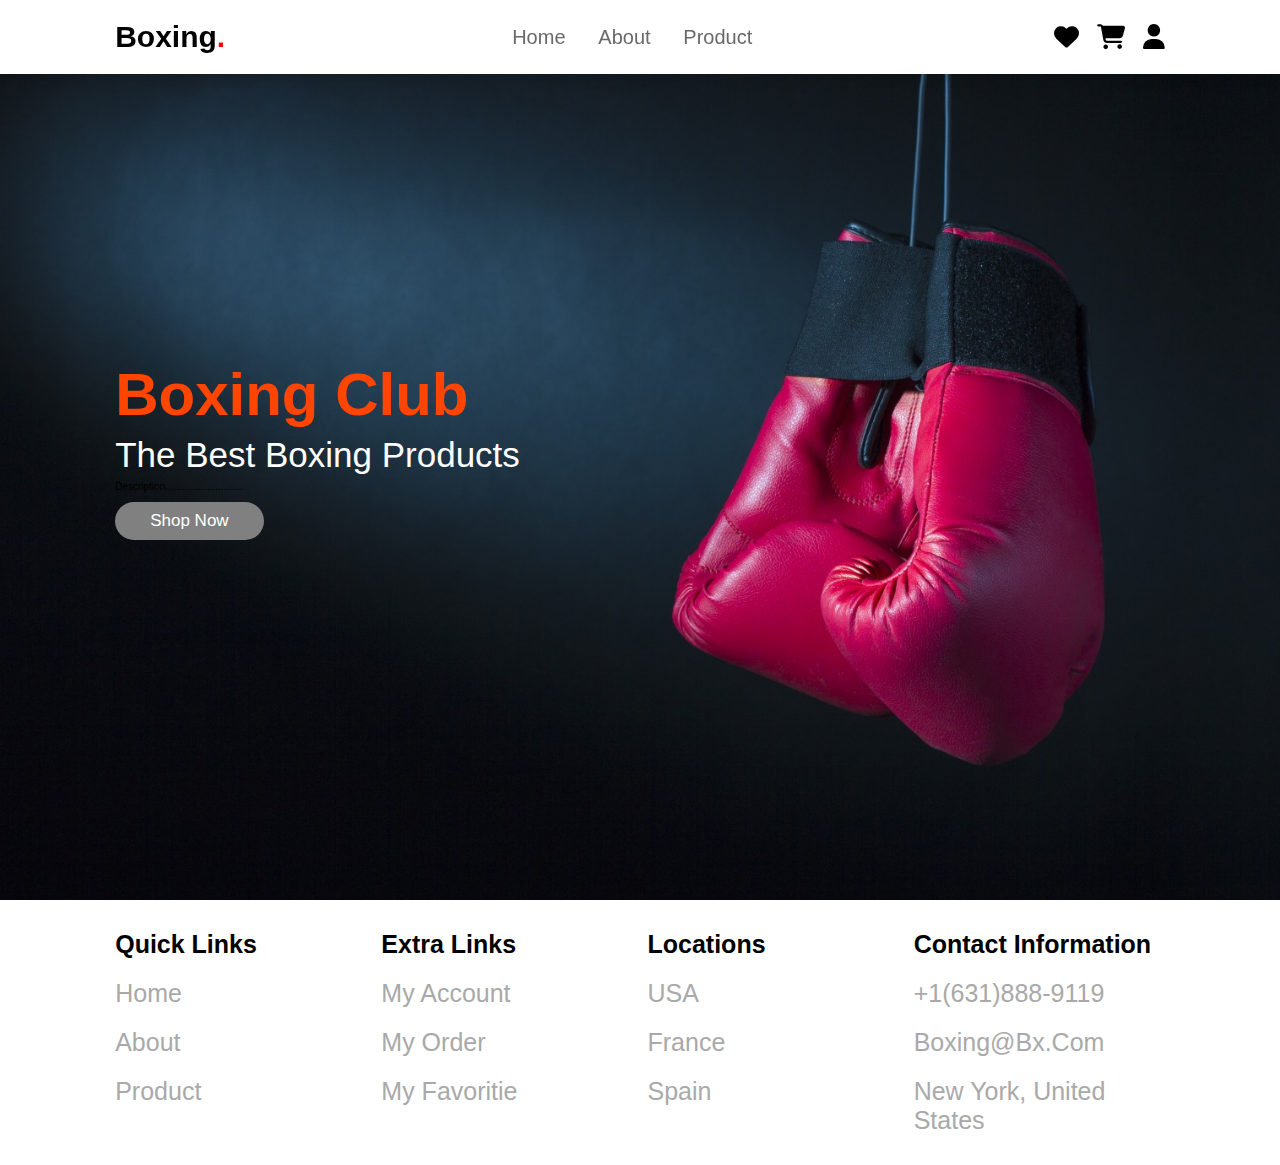
<file: index.html>
<!DOOCTYPE html>
<html lang="en">
<head>
   <meta charset="UTF-8">
   <meta http-equiv="X-UA-Compatible" content="IE=edge">
   <meta name="viewport" content="width=device-width, initial-scale=1.0">
   <title>Boxing website</title>
    
    <link rel="stylesheet" href="https://cdnjs.cloudflare.com/ajax/libs/font-awesome/6.4.0/css/all.min.css">
    
    <link rel="stylesheet" href="style.css">
    
    
    
</head> 
<body>


<header>
    <input type="checkbox" name="" id="toggler">
    <label for="toggler" class="fas fa-bars"></label>
    
    <a href="#" class="logo">Boxing<span>.</span></a>
    
    <nav class="navbar">
         <a href="index.html">Home</a>
         <a href="about.html">About</a>
         <a href="product.html">Product</a>
         
        
    </nav>
    
    <div class="icons">
        <a href="#" class="fas fa-heart"></a>
        <a href="#" class="fas fa-shopping-cart"></a>
        <a href="#" class="fas fa-user"></a>
    
    </div>
</header>
    
<!-- Home -->
<section class="home" id="home">
    
    <div class="content">
     <h3>Boxing club</h3>
     <span>The best Boxing Products</span>  
     <p> Description............................</p>    
     <a href="product.html" class="btn">Shop Now</a>    
    </div>
    
    
    
</section>
    
    <section class="footer">
        
    <div class="box-container">
        
        <div class="box">
        <h3>Quick Links</h3>
        <a href="index.html">Home</a>
        <a href="about.html">About</a>
        <a href="product.html">Product</a>
        
        </div>
        
        
    <div class="box">
        <h3>Extra Links</h3>
        <a href="#">My account</a>
        <a href="#">My order</a>
        <a href="#">My favoritie</a>
        
        </div>
            
            <div class="box">
        <h3>Locations</h3>
        <a href="#">USA</a>
        <a href="#">France</a>
        <a href="#">Spain</a>
        
        </div>
        
        <div class="box">
        <h3>Contact information</h3>
        <a href="#">+1(631)888-9119</a>
        <a href="#">Boxing@bx.com</a>
        <a href="#">New York, United States</a>
<!--        <img src="img-7.jpg" alt="">      -->
        
        </div>
        
        
        </div>
    
    </section>
    
    
    
    
</body>
</html>
</file>
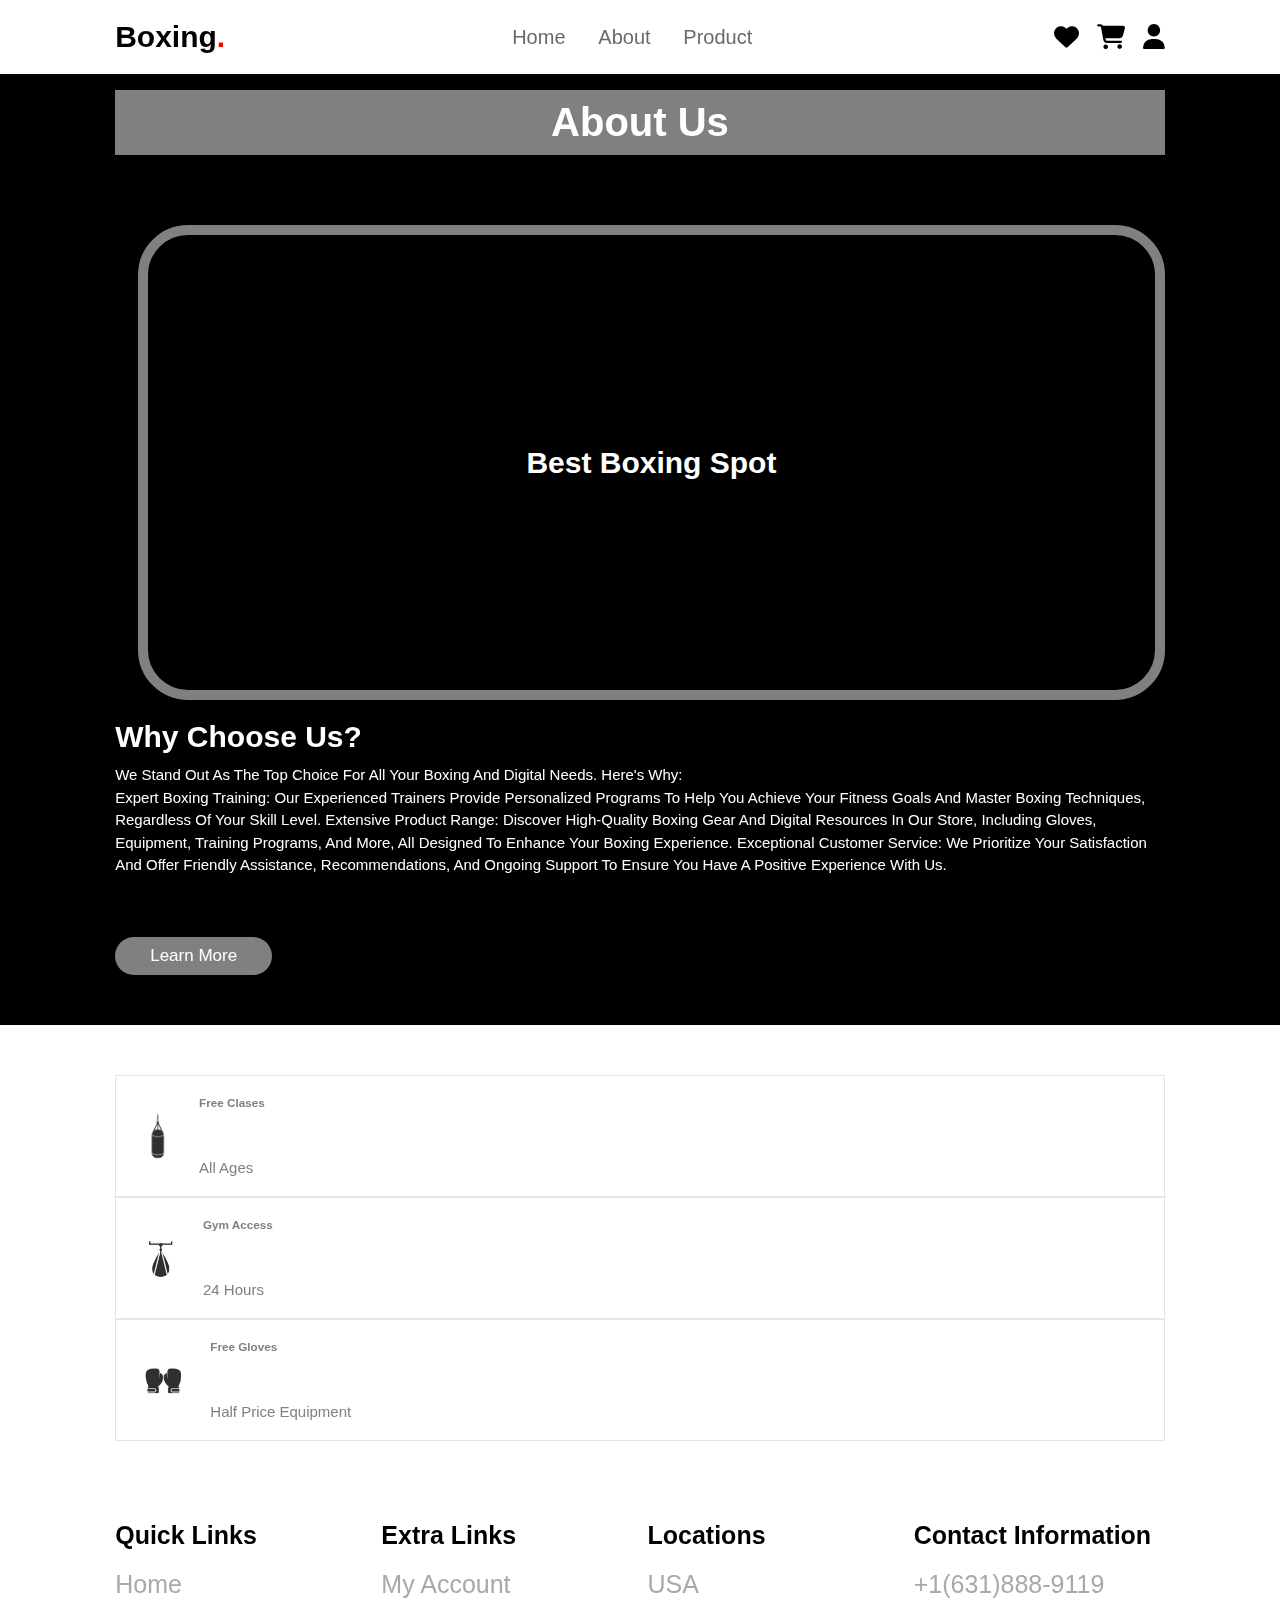
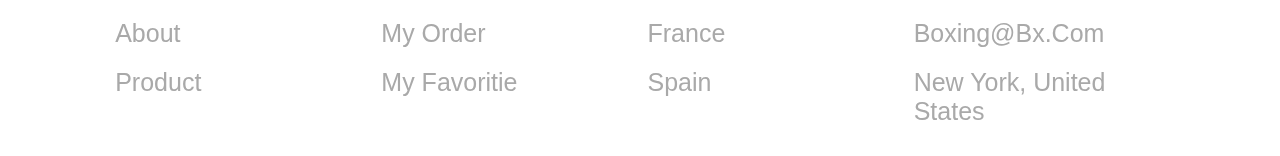
<file: about.html>
<html lang="en">
<head>
   <meta charset="UTF-8">
   <meta http-equiv="X-UA-Compatible" content="IE=edge">
   <meta name="viewport" content="width=device-width, initial-scale=1.0">
   <title>Boxing website</title>
    
    <link rel="stylesheet" href="https://cdnjs.cloudflare.com/ajax/libs/font-awesome/6.4.0/css/all.min.css">
    
    <link rel="stylesheet" href="style.css">
</head>
    <body>


<header>
    <input type="checkbox" name="" id="toggler">
    <label for="toggler" class="fas fa-bars"></label>
    
    <a href="#" class="logo">Boxing<span>.</span></a>
    
    <nav class="navbar">
         <a href="index.html">Home</a>
         <a href="about.html">About</a>
         <a href="product.html">Product</a>
         
        
    </nav>
    
    <div class="icons">
        <a href="#" class="fas fa-heart"></a>
        <a href="#" class="fas fa-shopping-cart"></a>
        <a href="#" class="fas fa-user"></a>
    
    </div>
</header>
</body> 
    
<section class="about" id="about">
    
    <h1 class="heading"> <span> About </span> us </h1>
    
    <div class="row">
    
        .<div class="video-container">
           <iframe width="700" height="455" src="https://www.youtube.com/embed/3EsoxLw4JNg" title="YouTube video player" frameborder="0" allow="accelerometer; autoplay; clipboard-write; encrypted-media; gyroscope; picture-in-picture; web-share" allowfullscreen></iframe>
        <h3> Best Boxing Spot</h3>
        </div>
        
        <div class="content">
         <h3> Why choose us?</h3>
        <p> we stand out as the top choice for all your boxing and digital needs. Here's why:<br>

Expert Boxing Training: Our experienced trainers provide personalized programs to help you achieve your fitness goals and master boxing techniques, regardless of your skill level.

Extensive Product Range: Discover high-quality boxing gear and digital resources in our store, including gloves, equipment, training programs, and more, all designed to enhance your boxing experience.

Exceptional Customer Service: We prioritize your satisfaction and offer friendly assistance, recommendations, and ongoing support to ensure you have a positive experience with us.

</p>  
       
        <a href="#" class="btn">Learn more</a>    
        
        </div>
    
    
    </div>
    
    
</section>    
    
<section class="icons-container">
    
    
    <div class="icons">
    <img src="img-2.jpg" alt="">
        <div class="info">
        <h3>Free clases</h3>
        <span>All ages</span>    
        </div>
    </div>
    
     <div class="icons">
    <img src="img-4.jpg" alt="">
        <div class="info">
        <h3>Gym access</h3>
        <span>24 hours</span>    
        </div>
    </div>
    
    <div class="icons">
    <img src="img-3.jpg" alt="">
        <div class="info">
        <h3>Free gloves</h3>
        <span>Half price equipment</span>    
        </div>
    </div>
    
    
    
    </section>    
     <section class="footer">
    <div class="box-container">
        
        
        <div class="box">
        <h3>Quick Links</h3>
        <a href="index.html">Home</a>
        <a href="about.html">About</a>
        <a href="product.html">Product</a>
        
        </div>
        
        
    <div class="box">
        <h3>Extra Links</h3>
        <a href="#">My account</a>
        <a href="#">My order</a>
        <a href="#">My favoritie</a>
        
        </div>
            
            <div class="box">
        <h3>Locations</h3>
        <a href="#">USA</a>
        <a href="#">France</a>
        <a href="#">Spain</a>
        
        </div>
        
        <div class="box">
        <h3>Contact information</h3>
        <a href="#">+1(631)888-9119</a>
        <a href="#">Boxing@bx.com</a>
        <a href="#">New York, United States</a>
<!--        <img src="img-7.jpg" alt="">      -->
        
        </div>
        
        
        </div>
    
    
    
    </section>
    
    
    
    
</html>
</file>
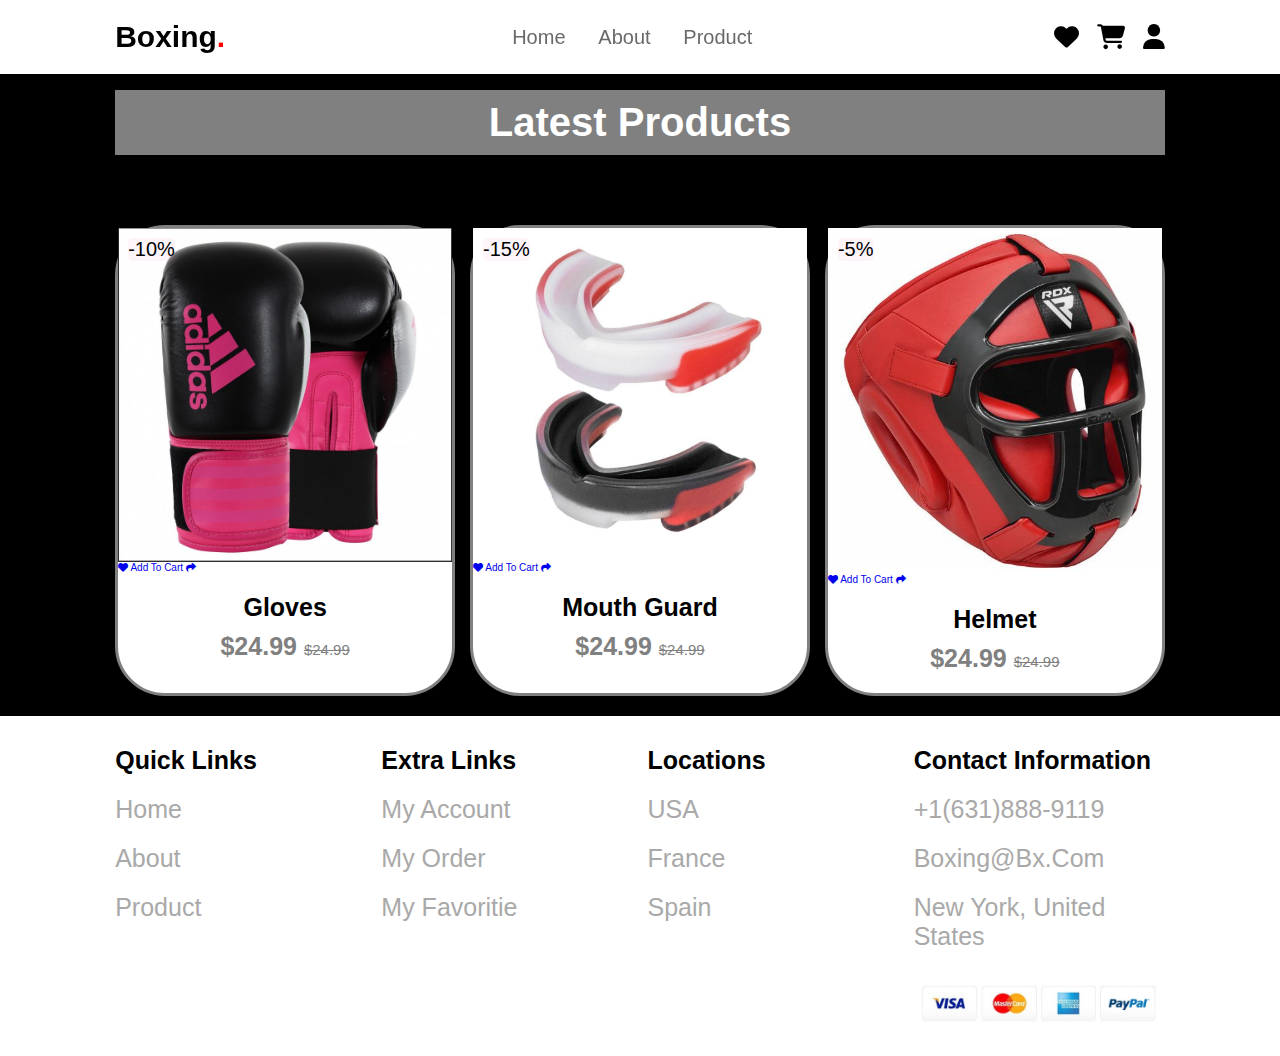
<file: product.html>
<html lang="en">
<head>
   <meta charset="UTF-8">
   <meta http-equiv="X-UA-Compatible" content="IE=edge">
   <meta name="viewport" content="width=device-width, initial-scale=1.0">
   <title>Boxing website</title>
    
    <link rel="stylesheet" href="https://cdnjs.cloudflare.com/ajax/libs/font-awesome/6.4.0/css/all.min.css">
    
    <link rel="stylesheet" href="style.css">
</head>
    <body>


<header>
    <input type="checkbox" name="" id="toggler">
    <label for="toggler" class="fas fa-bars"></label>
    
    <a href="#" class="logo">Boxing<span>.</span></a>
    
    <nav class="navbar">
         <a href="index.html">Home</a>
         <a href="about.html">About</a>
         <a href="product.html">Product</a>
         
        
    </nav>
    
    <div class="icons">
        <a href="#" class="fas fa-heart"></a>
        <a href="#" class="fas fa-shopping-cart"></a>
        <a href="#" class="fas fa-user"></a>
    
    </div>
</header>
</body> 
    
    <style>
    .box {
        width: 200px; /* Adjust the desired width */
    }

    .box img {
        max-width: 100%; /* Ensure the image fits within the box */
        height: auto; /* Maintain aspect ratio */
    }
</style>
    <section class="products" id="products">
    <h1 class="heading"> Latest <span>products</span></h1>
    <div class="box-container">
       <div class="box">
            <span class="discount">-10%</span>
            <img src="img-5.jpg" alt="">
            <div class="icons">
                <a href="#" class="fas fa-heart"></a>
                <a href="#" class="cart-btn">Add to cart</a>
                <a href="#" class="fas fa-share"></a>    
            </div>
            <div class="content">
                <h3>Gloves</h3>
                <div class="price"> $24.99 <span> $24.99</span></div>
            </div> 
        </div>
        
        <div class="box">
            <span class="discount">-15%</span>
            <img src="img-8.jpg" alt="">
            <div class="icons">
                <a href="#" class="fas fa-heart"></a>
                <a href="#" class="cart-btn">Add to cart</a>
                <a href="#" class="fas fa-share"></a>    
            </div>
            <div class="content">
                <h3>Mouth Guard</h3>
                <div class="price"> $24.99 <span> $24.99</span></div>
            </div> 
        </div>
        
        <div class="box">
            <span class="discount">-5%</span>
            <img src="img-6.jpg" alt="">
            <div class="icons">
                <a href="#" class="fas fa-heart"></a>
                <a href="#" class="cart-btn">Add to cart</a>
                <a href="#" class="fas fa-share"></a>    
            </div>
            <div class="content">
                <h3>Helmet</h3>
                <div class="price"> $24.99 <span> $24.99</span></div>
            </div> 
        </div>
    </div>
</section>
     <section class="footer">
     <div class="box-container">
        
        <div class="box">
        <h3>Quick Links</h3>
        <a href="index.html">Home</a>
        <a href="about.html">About</a>
        <a href="product.html">Product</a>
        
        </div>
        
        
    <div class="box">
        <h3>Extra Links</h3>
        <a href="#">My account</a>
        <a href="#">My order</a>
        <a href="#">My favoritie</a>
        
        </div>
            
            <div class="box">
        <h3>Locations</h3>
        <a href="#">USA</a>
        <a href="#">France</a>
        <a href="#">Spain</a>
        
        </div>
        
        <div class="box">
        <h3>Contact information</h3>
        <a href="#">+1(631)888-9119</a>
        <a href="#">Boxing@bx.com</a>
        <a href="#">New York, United States</a>
        <img src="img-7.jpg" alt="">  
        
        </div>
        
        
        </div>
    
    </section>
</html>
</file>
<file: style.css>
/*Header*/


::root{
    --white: white;
    
}



*{
    margin: 0; padding: 0;
    box-sizing: border-box;
    font-family: Verdana, Geneva, Tahoma, sans-serif;
    outline: none; border:none;
    text-decoration: none;
    text-transform: capitalize;
    transition: .2s linear;
}
html{
    font-size: 62.5%;
    scroll-behavior: smooth;
    scroll-padding-top: 6rem;
/*    overflow: hidden;*/
    
}

section{
    padding: 2rem 9%;
    
}

.heading{
    text-align: center;
    font-size: 4rem;
    color: white;
    padding: 1rem;
    margin: 7rem 0;
    background: gray;
}

.heading span{
    color:var(--white);
}

.btn{
    display: inline-block;
    margin-top: 1rem;
    border-radius: 5rem;
    background: gray;
    color: white;
    padding: .9rem 3.5rem;
    cursor: pointer;
    font-size: 1.7rem;
    
}
.btn:hover{
    background: var(--black);
}

header{
    position: fixed;
    top:0; left:0; right:0;
    background: #fff;
    padding: 2rem 9%;
    display: flex;
    align-items: center;
    justify-content: space-between;
    z-index: 1000;
    box-shadow: 0 .5rem 1rem rgba(0,0,0,.1);
    
}

header .logo{
    font-size: 3rem;
    color: black;
    font-weight: bolder;
}

header .logo span{
    color: red;
} 

header .navbar a{
    font-size: 2rem;
    padding:0 1.5rem;
    color: dimgray;
    
}

header .navbar a:hover{
    color:var(--black);
}

header .icons a{
    font-size: 2.5rem;
    color: black;
    margin-left: 1.5rem;
   
}
header .icons a:hover{
    color:var(--black);
}

header #toggler{
    display: none;
}


header .fa-bars{
    font-size: 3rem;
    color: dimgray;
    border-radius: .5rem;
    padding: .5rem 1.5rem;
    cursor: pointer;
    border: .1rem solid rgba(0,0,0,.3);
    display: none;
}

  

.home{
    display: flex;
    align-items: center;
    min-height: 100vh;
    background: url(img-1.jpg) no-repeat;
    background-size: cover;
    background-position: center;
}    

.home .content{
    max-width: 50rem;
}

.home .content h3{
    font-size: 6rem;
    color: orangered;
}
.home .content span{
    font-size: 3.5rem;
    color: whitesmoke;
    padding: 1rem 0;
    line-height: 1.5;
}
.home .content span{
    font-size: 3.5rem;
    color: white;
    padding: 1rem 0;
    line-height: 1.5;
}



.about .row{
    display: flex;
    align-items: center;
    gap: 2rem;
    flex-wrap: wrap;
    padding: 2rem o;
    padding-bottom: 3rem;
}



.about .row .video-container{
    flex:1 1 40rem;
    position: relative; 
    width: 100%;
    border: 1rem solid gray;
    border-radius: 5rem;
    box-shadow: 0 .5rem 1rem rgba(0,0,0,.1);
    height: 100%;
    object-fit: cover;
    
}
iframe{
    border-radius: 5rem;
    position: inherit;
}

.about .row .content{
    flex: 1 1 40rem;
    
}

.about .row .video-container h3{
    position: absolute;
    top:50%; transform: translateY(-50%);
    font-size: 3rem;
    color: white;
    background: #000000;
    width: 100%;
    padding: 1rem 2rem;
    text-align: center;
    mix-blend-mode: screen;
    
}
.about{
/*    position: absolute;*/
/*    display: flex;*/
/*    align-items: center;*/
/*    min-height: 100vh;*/
    background: black;
/*    background-size: cover;*/
/*    background-position: center;*/
   
}
   

.about .row .content h3{
    font-size: 3rem;
    color: white;

    
}
.about .row .content p{
    font-size: 1.5rem;
    color: white;
    padding: 5rem 0;
    padding-top: 1rem;
    line-height: 1.5;
}

.icons-container{
    background:
    display: flex;
    flex-wrap: wrap;
    gap:1.5rem;
    padding-top: 5rem;
    padding-bottom: 5rem;

    
}

.icons-container .icons{
    background: #FFFFFF;
    border:.1rem solid  rgba(0,0,0,.1);
    padding: 2rem;
    display: flex;
    align-items: center;
    flex:1 1 25rem;
    
}
.icons-container .icons img{
    height: 5rem;
    margin-right: 2rem;
}
.icons-container .icons h3{
    color:gray;
    padding-bottom: 5rem;
    
}
.icons-container .icons span{
    color:gray;
    padding-bottom: 1.5rem;
    font-size: 1.5rem;
    
}

.products{
    background: black;
}

.products .box-container{
        display: flex;
        flex-wrap: wrap;
        gap:1.5rem;
        
/*
        height: 50px;
        width: 50px;
*/
        
        
    }
    
    
    .products .box-container .box{
        flex:1 1 30rem;
        box-shadow: 0 .5rem 1rem rgba(0,0,0,.1);
        border-radius: 5rem;
        border: .3rem solid gray;
        position: relative;
        background: white;
    }
    .products .box-container .box .discount{
        position: absolute;
        top: 1rem; left:1rem;
        font-size: 2rem;
        color:black;
        background: rgba(225, 51, 153, .05);
        z-index: 1;
        border-radius: .5rem;
    }
    .products .box-container .box .image{
        position: relative;
        text-align: center;
        padding-top: 2rem;
        overflow: hidden;
        height: 100px;
        
       
    }
   

    
    .products .box-container .box .image img-5{
        
        height: 200px;
        width: 200px;
        object-fit: fill;
        object-position: left;
        border-radius: 1rem;
        
    }

.products .box-container .box .image img-6{
        height: 200px;
        width: 200px;
        object-fit: fill;
        object-position: left;
        border-radius: 1rem;

}
    
    .products .box-container .box:hover .image img{
       transform: scale(1.1);
        
    }
        
    .products .box-container .box:hover .image .icons{   
    position: absolute;
    bottom: 0; left:1; right: 1;
    display: flex;
    
    }
    
    .products .box-container .box:hover .image .icons a{ 
    height: 10rem;
    line-height: 10rem;
    font-size: 10rem;
    width: 50%;
    background: gray;
    color: white;
        
    }
    
    .products .box-container .box:hover .image .icons .cart-btn{
        
        border-left: .1rem solid gray;
        border-right: .1rem solid gray;
        width: 100%;
        
    }
    .products .box-container .box:hover .image .icons a:hover{
        
        background: black;
    }
        
    .products .box-container .box .content{ 
        padding:2rem;
        text-align: center;
        
    }
    
    .products .box-container .box .content h3{ 
      font-size: 2.5rem;
      color: black;
     
    
    }
    
    .products .box-container .box .content .price{ 
      font-size: 2.5rem;
      color: gray;
      font-weight: bolder;
      padding-top: 1rem;
    
    }
    .products .box-container .box .content .price span{ 
      font-size: 1.5rem;
      color: gray;
      font-weight: lighter;
      text-decoration: line-through;
    }

  .footer .box-container{
        display: flex;
        flex-wrap: wrap;
        gap:1.5rem;
    }
    .footer .box-container .box{
        flex: 1 1 25rem;
        
    }
    .footer .box-container .box h3{
        color: black;
        font-size: 2.5rem;
        padding: 1rem 0;
    }
    .footer .box-container .box a{
        display: block;
        color: darkgray;
        font-size: 2.5rem;
        padding: 1rem 0;
    }
    .footer .box-container .box a:hover{
        color: lightgray;
    }
    .footer .box-container .box img{
        margin-top: 1rem;
}

    
    









@media (max-width:991px){
    html{
    font-size: 55%;
    }
    header{
        padding: 2rem;   
    }
}
@media (max-width:768px){
    header .fa-bars{
        display: block;
    }
    
    header .navbar{
        position: absolute;
        top: 0; left: 0; right: 0;
        background: #eee;
        border-top: .1rem solid rgba(0,0,0,.1);
        clip-path: polygon(0 0, 100% 0, 100% 0, 0 0);
    }
    
    header #toggler:checked ~ .navbar{
        clip-path: polygon(0 0, 100% 0, 100% 100%, 0%, 100%);
    }
    
    header .navbar a{
        margin:1.5rem;
        padding: 1.5rem;
        background: white;
        border: .1rem solid rgba(0,0,0,.1);
        display: block;
    }
    
    .home .content h3{
        font-size: 5rem;
    }
    
    .home .content span{
        font-size: 2.5rem;
        
    }
    
    .icons-container .icons h3{
    color:gray;
    font-size:  2rem;
    
    }
    .icons-container .icons span{
    color:gray;
    font-size: 1.7rem;
    }
    
    
@media (max-width:450px){
    html{
    font-size: 55%;
        
    }
    .heading{
        font-size: 3rem;
    }
    }
        
    
  
    

        
        
    
    
    

    


/*Home section*/
</file>
